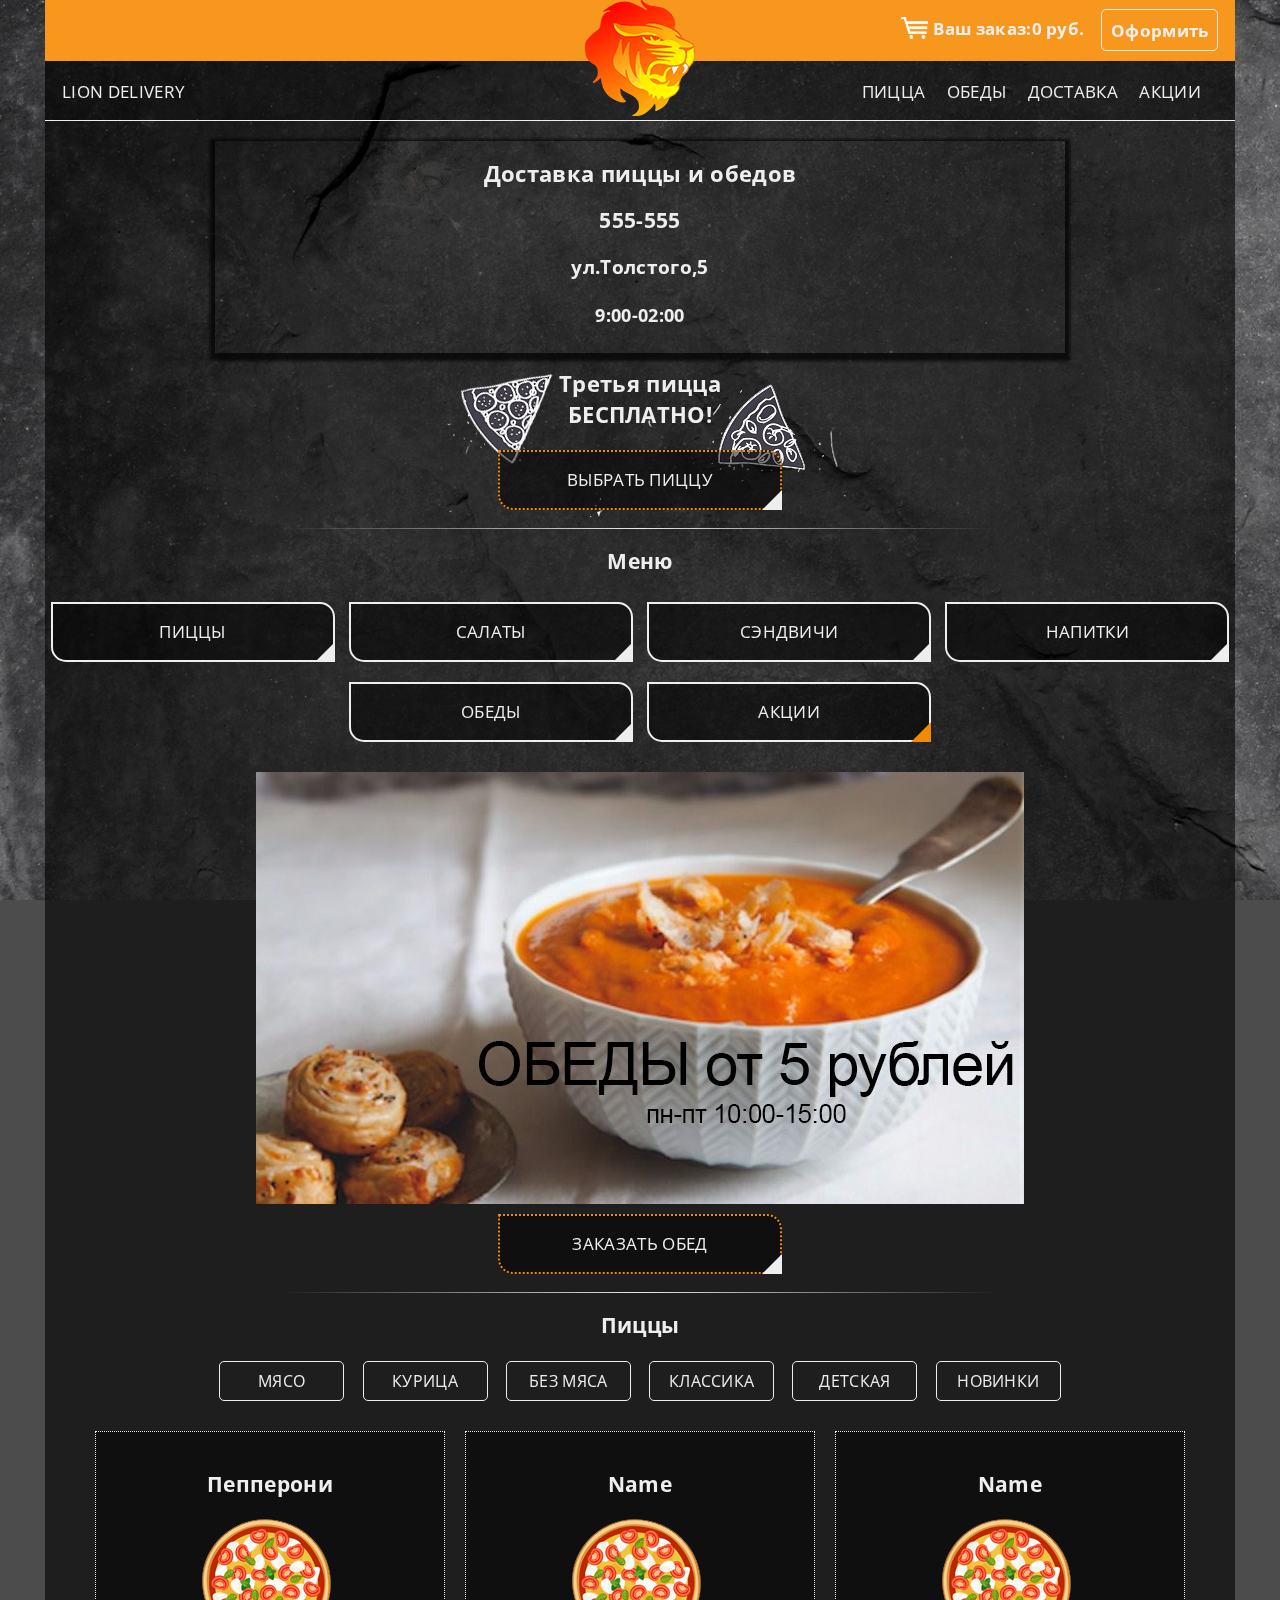
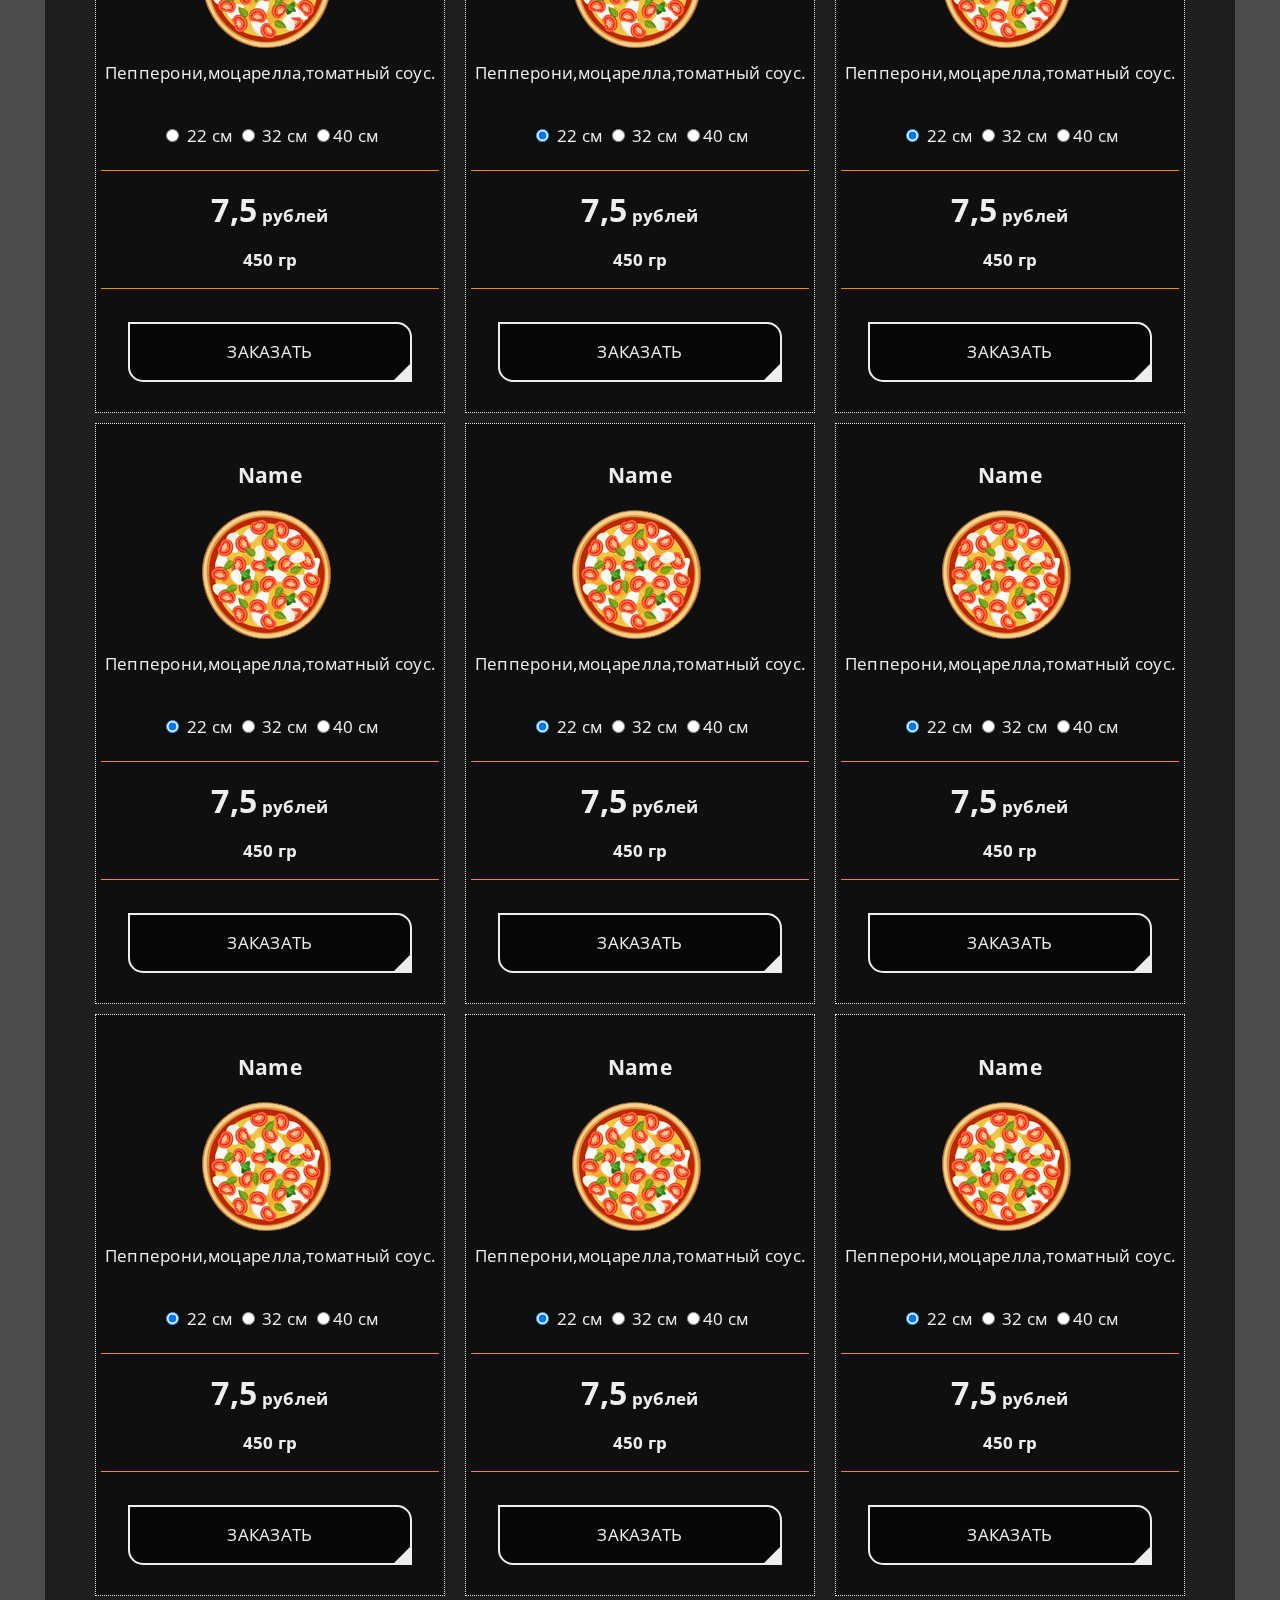
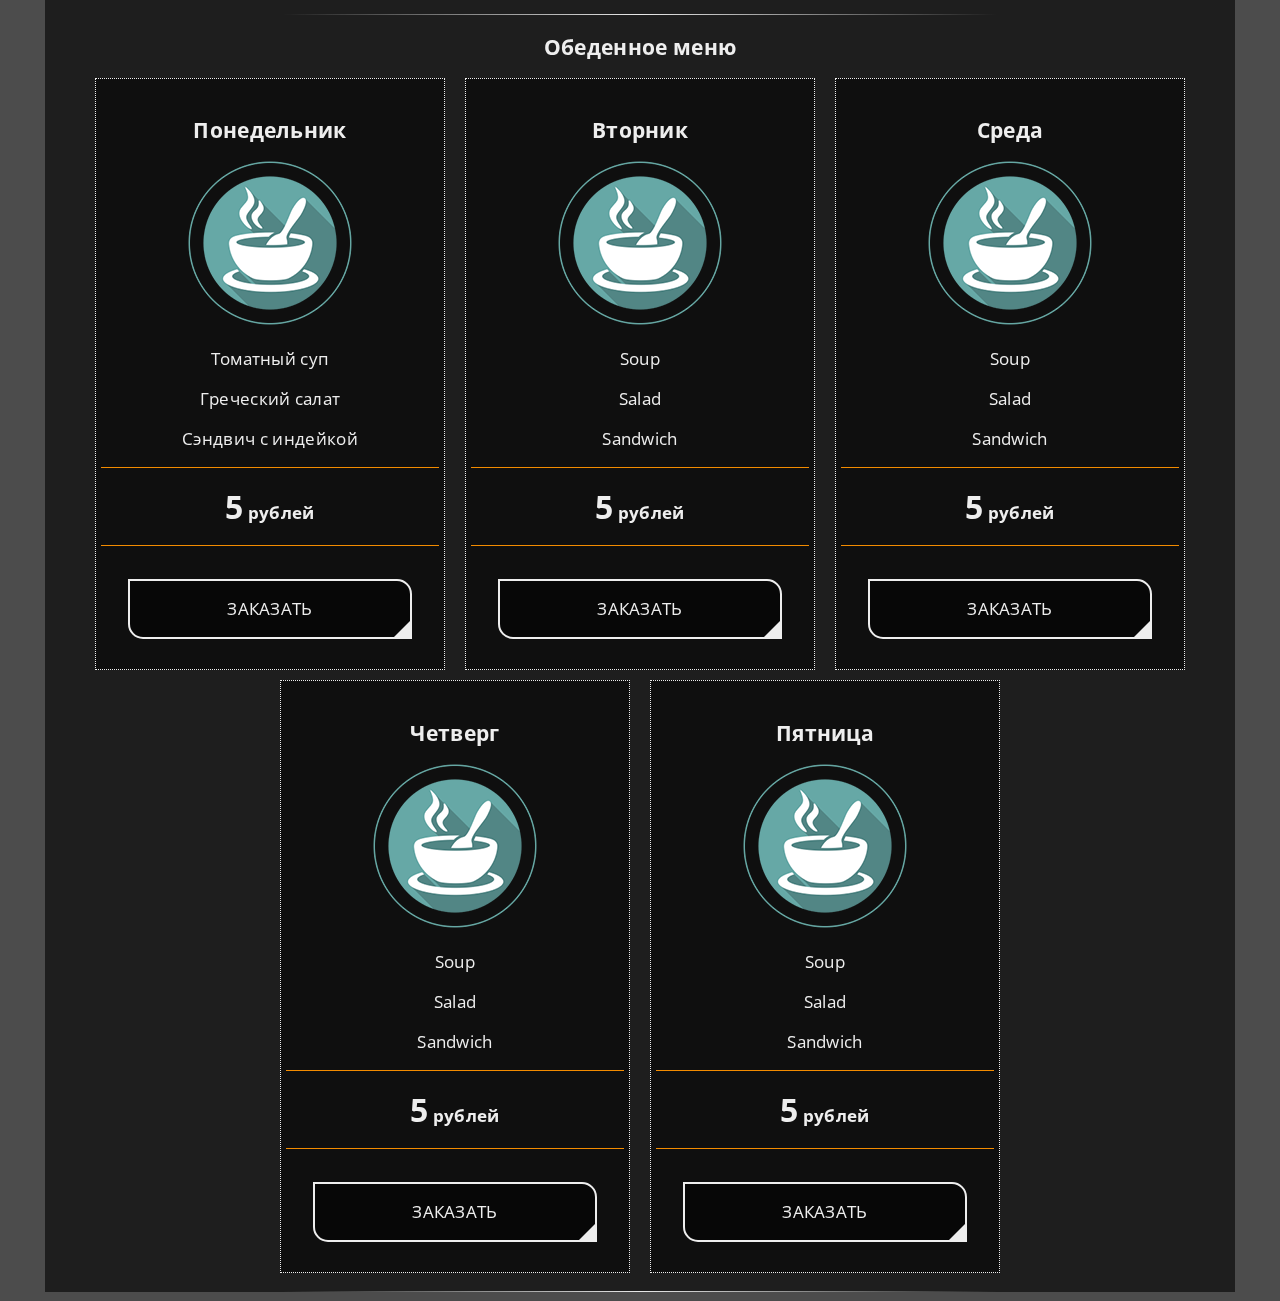
<file: index.html>
<!DOCTYPE html>
<html lang="en">
<head>
  <meta charset="utf-8">

  <!-- Mobile Friendliness -->
  <meta name="viewport" content="width=device-width, initial-scale=1" />

  <!-- media-queries.js (fallback) -->
  <!--[if lt IE 9]>
            <script src="http://css3-mediaqueries-js.googlecode.com/svn/trunk/css3-mediaqueries.js"></script>			
    <![endif]-->

  <!-- html5.js -->
  <!--[if lt IE 9]>
            <script src="http://html5shim.googlecode.com/svn/trunk/html5.js"></script>
    <![endif]-->

  <!-- CSS -->
  <link rel="stylesheet" href="css/main_work.css">
  <!--Web Fonts-->
  <link href="https://fonts.googleapis.com/css?family=Open+Sans" rel="stylesheet">


  <!--Style Fixed Mobile background-->
  <style>
    #bg_image {
    background-size: cover;
    width: 100%;
    height: 100%;
    position: fixed;
    z-index: -9999!important;
    }
    
    @media only screen and (max-width: 639px){
    #bg_image{
    background-image:url(pictures/bg_small.jpg);
    }
    }
    @media only screen and (min-width: 640px){
    #bg_image{
    background-image:url(pictures/bg.jpg);
    }
    }
  </style>
  <!--End Style Fixed Mobile background-->

  <title>Pizza</title>
</head>

<body>

  <!--Fixed Mobile background-->
  <div id="bg_image"> </div>
  <!--End Mobile Fixed bg-->


  <!--Navigation-->

  <div class="cart_nav flexbox right hide">
    <p class="cart"><img src="pictures/cart2.png" alt=""></p>
    <p> <span class="hide">Ваш заказ:</span><span>0</span> руб.</p>
    <p class="checkout"><a href="#">Оформить</a></p>
  </div>


  <div class="menu_nav">
    <nav>
      <input type="checkbox" id="toggle">
      <label class="toggle_menu" for="toggle">Меню</label>
      <div class="logo"><img src="pictures/logo.png" alt=""></div>
      <div class="mobile_cart clearfix"><img src="pictures/cart2.png" alt=""></div>
      <ul class="hide">
        <li class="name hide clearfix"><a href="#">Lion Delivery</a></li>
        <li><a href="#">Пицца</a></li>
        <li><a href="#">Обеды</a></li>
        <li><a href="#">Доставка</a></li>
        <li><a href="#">Акции</a></li>
      </ul>
    </nav>
  </div>


  <!--End Navigation-->

  <!--Content-->

  <main>
    <!--Header-->
    <header>
      <h1>Доставка пиццы и обедов</h1>
      <h2>555-555</h2>
      <h3>ул.Толстого,5</h3>
      <h4>9:00-02:00</h4>
    </header>
    <!--End Header-->


    <!--Banner Pizza-->
    <section class="pizza_banner" id="pizza_banner">
      <h1>Третья пицца <br>БЕСПЛАТНО!</h1>
      <button class="choose_pizza">Выбрать пиццу</button>
    </section>
    <!--End Banner Pizza-->
    <hr>

    <!--Menu Buttons-->

    <section id="menu_buttons">
      <h2>Меню</h2>
      <form action="url">
        <button class="menu_button">Пиццы</button>
        <button class="menu_button">Салаты</button>
        <button class="menu_button">Сэндвичи</button>
        <button class="menu_button">Напитки</button>
        <button class="menu_button">Обеды</button>
        <button class="menu_button specials">Акции</button>
      </form>
    </section>
    <!--End Menu Buttons-->


    <!--Banner Dinner-->
    <div class="dinner_banner">
      <img src="pictures/lunch.jpg" alt="Обеденное меню">
      <br>
      <button class="order_lunch">Заказать обед</button>
    </div>
    <!--End Banner Dinner-->

    <hr>

    <!--Pizza Gallery-->

    <section id="pizza">
      <h2>Пиццы</h2>

      <div class="filter">
        <button class="pizza_type">Мясо</button>
        <button class="pizza_type">Курица</button>
        <button class="pizza_type">Без мяса</button>
        <button class="pizza_type">Классика</button>
        <button class="pizza_type">Детская</button>
        <button class="pizza_type">Новинки</button>
      </div>

      <div class="flexbox center">
        <div class="card">
          <h2>Пепперони</h2>
          <p><img src="pictures/p-1.png" alt="">Пепперони,моцарелла,томатный соус.</p>
          <br>
          <form action="url">
            <input name="p_1" type="radio" value="small"> 22 см
            <input name="p_1" type="radio" value="medium"> 32 см
            <input name="p_1" type="radio" value="large">40 см
          </form>
          <br>
          <div class="param">
            <p> <span class="price">7,5</span> рублей</p>
            <p> <span class="weight">450</span> гр</p>
          </div>
          <br>
          <button class="to_cart">Заказать</button>
        </div>


        <div class="card">
          <h2>Name</h2>
          <p><img src="pictures/p-1.png" alt="">Пепперони,моцарелла,томатный соус.</p>
          <br>
          <form action="url">
            <input name="p_2" type="radio" value="small" checked> 22 см
            <input name="p_2" type="radio" value="medium"> 32 см
            <input name="p_2" type="radio" value="large">40 см
          </form>
          <br>
          <div class="param">
            <p> <span class="price">7,5</span> рублей</p>
            <p> <span class="weight">450</span> гр</p>
          </div>
          <br>
          <button class="to_cart">Заказать</button>
        </div>

        <div class="card">
          <h2>Name</h2>
          <p><img src="pictures/p-1.png" alt="">Пепперони,моцарелла,томатный соус.</p>
          <br>
          <form action="url">
            <input name="p_3" type="radio" value="small" checked> 22 см
            <input name="p_3" type="radio" value="medium"> 32 см
            <input name="p_3" type="radio" value="large">40 см
          </form>
          <br>
          <div class="param">
            <p> <span class="price">7,5</span> рублей</p>
            <p> <span class="weight">450</span> гр</p>
          </div>
          <br>
          <button class="to_cart">Заказать</button>
        </div>

        <div class="card">
          <h2>Name</h2>
          <p><img src="pictures/p-1.png" alt="">Пепперони,моцарелла,томатный соус.</p>
          <br>
          <form action="url">
            <input name="p_4" type="radio" value="small" checked> 22 см
            <input name="p_4" type="radio" value="medium"> 32 см
            <input name="p_4" type="radio" value="large">40 см
          </form>
          <br>
          <div class="param">
            <p> <span class="price">7,5</span> рублей</p>
            <p> <span class="weight">450</span> гр</p>
          </div>
          <br>
          <button class="to_cart">Заказать</button>
        </div>

        <div class="card">
          <h2>Name</h2>
          <p><img src="pictures/p-1.png" alt="">Пепперони,моцарелла,томатный соус.</p>
          <br>
          <form action="url">
            <input name="p_5" type="radio" value="small" checked> 22 см
            <input name="p_5" type="radio" value="medium"> 32 см
            <input name="p_5" type="radio" value="large">40 см
          </form>
          <br>
          <div class="param">
            <p> <span class="price">7,5</span> рублей</p>
            <p> <span class="weight">450</span> гр</p>
          </div>
          <br>
          <button class="to_cart">Заказать</button>
        </div>

        <div class="card">
          <h2>Name</h2>
          <p><img src="pictures/p-1.png" alt="">Пепперони,моцарелла,томатный соус.</p>
          <br>
          <form action="url">
            <input name="p_6" type="radio" value="small" checked> 22 см
            <input name="p_6" type="radio" value="medium"> 32 см
            <input name="p_6" type="radio" value="large">40 см
          </form>
          <br>
          <div class="param">
            <p> <span class="price">7,5</span> рублей</p>
            <p> <span class="weight">450</span> гр</p>
          </div>
          <br>
          <button class="to_cart">Заказать</button>
        </div>

        <div class="card">
          <h2>Name</h2>
          <p><img src="pictures/p-1.png" alt="">Пепперони,моцарелла,томатный соус.</p>
          <br>
          <form action="url">
            <input name="p_7" type="radio" value="small" checked> 22 см
            <input name="p_7" type="radio" value="medium"> 32 см
            <input name="p_7" type="radio" value="large">40 см
          </form>
          <br>
          <div class="param">
            <p> <span class="price">7,5</span> рублей</p>
            <p> <span class="weight">450</span> гр</p>
          </div>
          <br>
          <button class="to_cart">Заказать</button>
        </div>

        <div class="card">
          <h2>Name</h2>
          <p><img src="pictures/p-1.png" alt="">Пепперони,моцарелла,томатный соус.</p>
          <br>
          <form action="url">
            <input name="p_8" type="radio" value="small" checked> 22 см
            <input name="p_8" type="radio" value="medium"> 32 см
            <input name="p_8" type="radio" value="large">40 см
          </form>
          <br>
          <div class="param">
            <p> <span class="price">7,5</span> рублей</p>
            <p> <span class="weight">450</span> гр</p>
          </div>
          <br>
          <button class="to_cart">Заказать</button>
        </div>

        <div class="card">
          <h2>Name</h2>
          <p><img src="pictures/p-1.png" alt="">Пепперони,моцарелла,томатный соус.</p>
          <br>
          <form action="url">
            <input name="p_9" type="radio" value="small" checked> 22 см
            <input name="p_9" type="radio" value="medium"> 32 см
            <input name="p_9" type="radio" value="large">40 см
          </form>
          <br>
          <div class="param">
            <p> <span class="price">7,5</span> рублей</p>
            <p> <span class="weight">450</span> гр</p>
          </div>
          <br>
          <button class="to_cart">Заказать</button>
        </div>

      </div>
    </section>
    <!--End Pizza Gallery-->

    <!--Dinner Gallery-->
    <hr>
    <section id="dinner">
      <h2>Обеденное меню</h2>

      <div class="flexbox center">

        <div class="card">
          <h2>Понедельник</h2>
          <img src="pictures/dinner.png" alt="">
          <div class="dinner_menu">
            <p>Томатный суп</p>
            <p>Греческий салат</p>
            <p>Сэндвич с индейкой</p>
          </div>
          <div class="param">
            <p><span class="price">5</span> рублей</p>
          </div>
          <br>
          <button class="to_cart">Заказать</button>
        </div>


        <div class="card">
          <h2>Вторник</h2>
          <img src="pictures/dinner.png" alt="">
          <div class="dinner_menu">
            <p>Soup</p>
            <p>Salad</p>
            <p>Sandwich</p>
          </div>
          <div class="param">
            <p><span class="price">5</span> рублей</p>
          </div>
          <br>
          <button class="to_cart">Заказать</button>
        </div>

        <div class="card">
          <h2>Среда</h2>
          <img src="pictures/dinner.png" alt="">
          <div class="dinner_menu">
            <p>Soup</p>
            <p>Salad</p>
            <p>Sandwich</p>
          </div>
          <div class="param">
            <p><span class="price">5</span> рублей</p>
          </div>
          <br>
          <button class="to_cart">Заказать</button>
        </div>

        <div class="card">
          <h2>Четверг</h2>
          <img src="pictures/dinner.png" alt="">
          <div class="dinner_menu">
            <p>Soup</p>
            <p>Salad</p>
            <p>Sandwich</p>
          </div>
          <div class="param">
            <p><span class="price">5</span> рублей</p>
          </div>
          <br>
          <button class="to_cart">Заказать</button>
        </div>

        <div class="card">
          <h2>Пятница</h2>
          <img src="pictures/dinner.png" alt="">
          <div class="dinner_menu">
            <p>Soup</p>
            <p>Salad</p>
            <p>Sandwich</p>
          </div>
          <div class="param">
            <p><span class="price">5</span> рублей</p>
          </div>
          <br>
          <button class="to_cart">Заказать</button>
        </div>

      </div>
    </section>

    <!--End Dinner Gallery-->
    <hr>


  </main>

  <!--End Content-->

  <footer></footer>


  <script src="https://ajax.googleapis.com/ajax/libs/jquery/3.1.1/jquery.min.js"></script>
  <script>
    $(window).scroll(function(){
    //Header
    if($(window).scrollTop()>= 100){
       $('.cart_nav').addClass('fixed');
    }
    else {
    	$('.cart_nav').removeClass('fixed');
    }
    });
  </script>

</body>

</html>
</file>
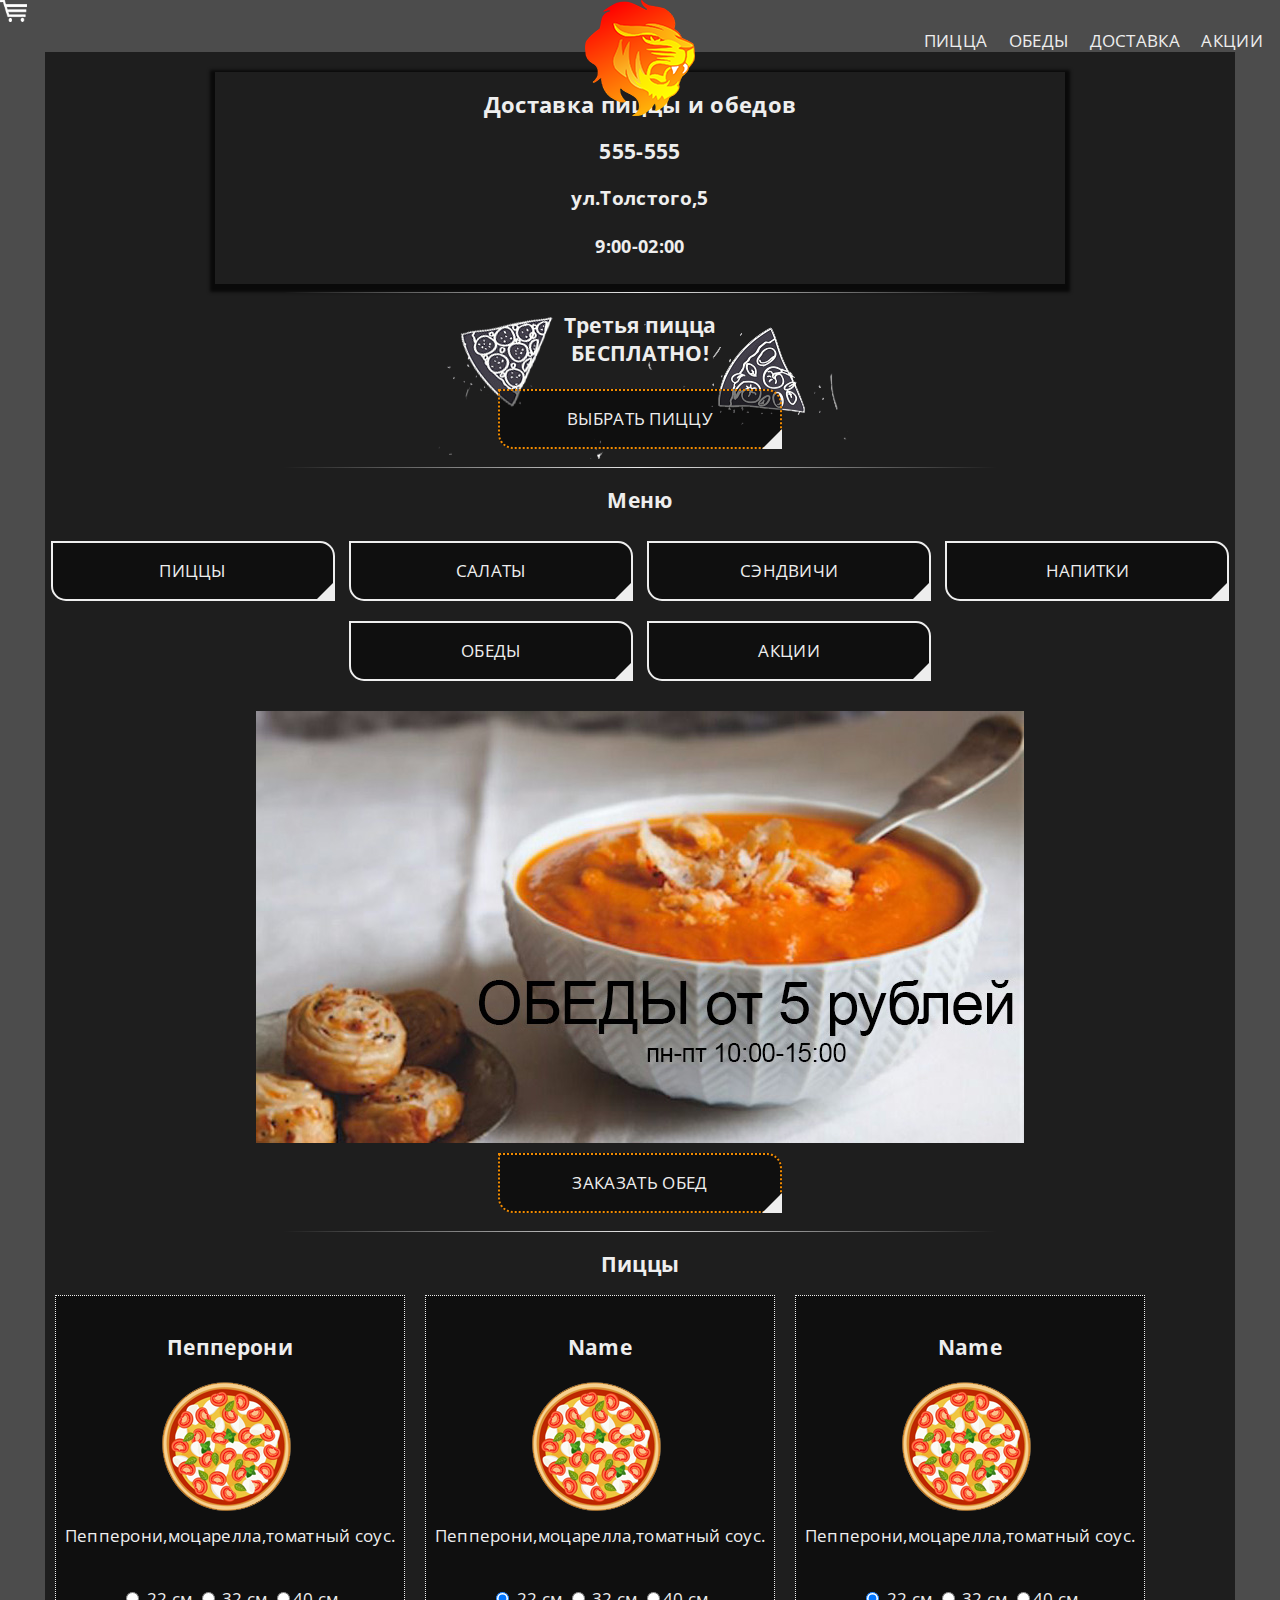
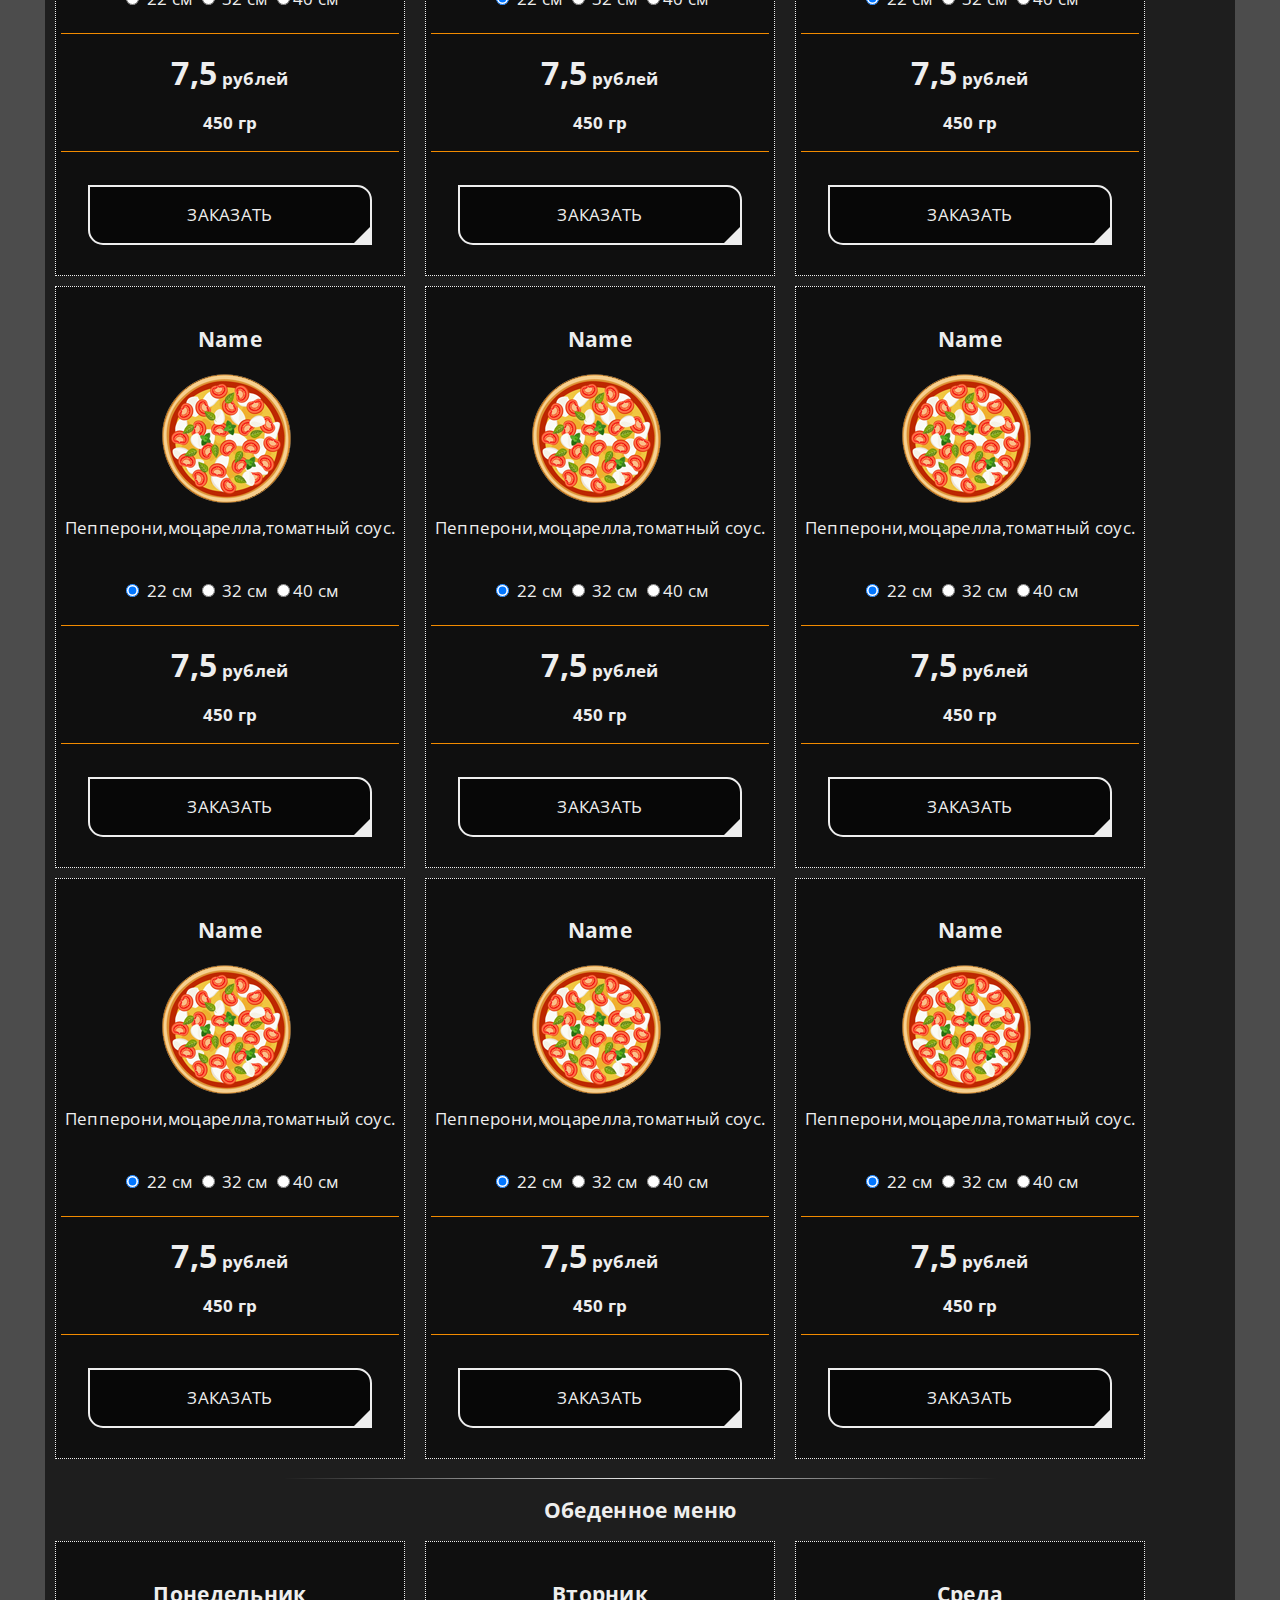
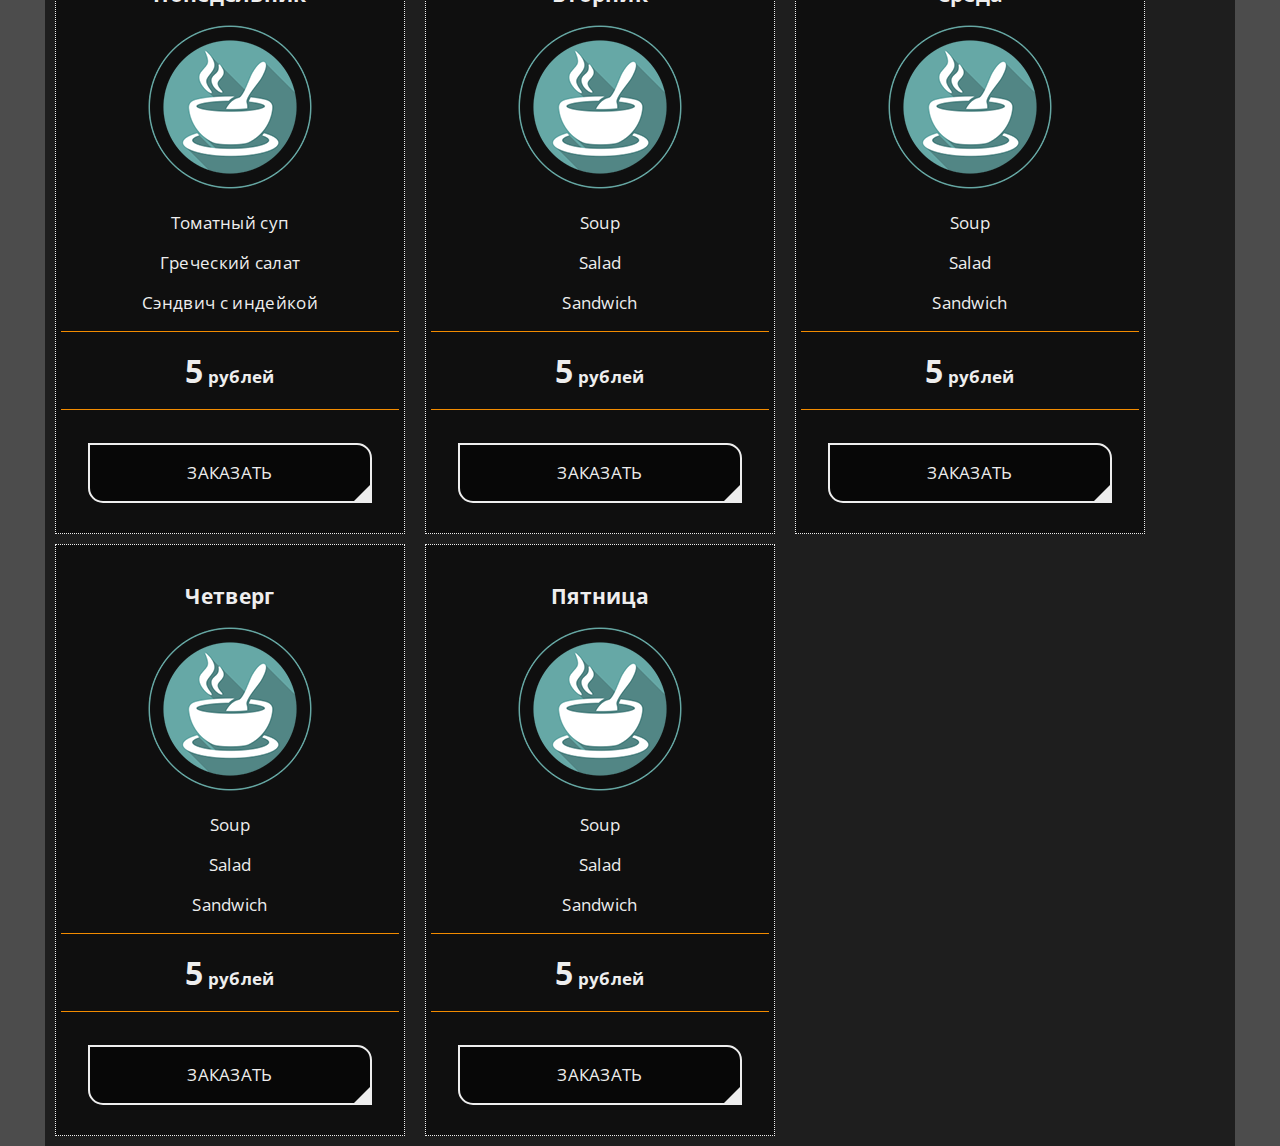
<file: index_work.html>
<!DOCTYPE html>
<html lang="en">
<head>
<meta charset="utf-8">

<!-- Mobile Friendliness -->
<meta name="viewport" content="width=device-width, initial-scale=1"/>
<!-- CSS -->
<link rel="stylesheet" href="css/main_work.css">
<!--Web Fonts-->
<link href="https://fonts.googleapis.com/css?family=Open+Sans" rel="stylesheet">

<style>
@media only screen and (max-width: 768px){
#bg_image {
background-image:url(pictures/bg_small.jpg);
background-size: cover;
width: 100%;
height: 100%;
position: fixed;
z-index: -9999!important;
}
}
</style>

<title>Pizza</title>
</head>

  <body>

<!--Fixed Mobile background-->
<div id="bg_image"> </div>
<!--End Mobile Fixed bg-->

<!--Navigation-->

  <div class="logo"><a href="#"><img src="pictures/logo.png"></a>
   </div>

<nav>
<input type="checkbox" id="toggle">
    <label class="toggle_menu" for="toggle">Меню</label>
    <div class="cart clearfix"><img src="pictures/cart2.png"></div>
  <ul class="hide">
      <li><a href="#">Пицца</a></li>
      <li><a href="#">Обеды</a></li>
      <li><a href="#">Доставка</a></li>
      <li class="special"><a href="#">Акции</a></li> 

    </ul>
</nav>

<!--End Navigation-->

<!--Content-->

<main>
<!--Header-->
<header>
<h1>Доставка пиццы и обедов</h1>
<h2>555-555</h2>
<h3>ул.Толстого,5</h3>
<h4>9:00-02:00</h4>
</header>
<!--End Header-->
<hr>

<!--Banner Pizza-->
<section class="pizza_banner" id="pizza_free">
<h2>Третья пицца <br>БЕСПЛАТНО!</h2>
<button class="choose_pizza">Выбрать пиццу</button>
</section>
<!--End Banner Pizza-->
<hr>

<!--Menu Buttons-->

<section id="menu_buttons"> 
<h2>Меню</h2>
 <form action="url">
<button class="menu_button">Пиццы</button>
<button class="menu_button">Салаты</button>
<button class="menu_button">Сэндвичи</button>
<button class="menu_button">Напитки</button>
<button class="menu_button">Обеды</button>
<button class="menu_button">Акции</button>
 </form>
</section>
<!--End Menu Buttons-->


<!--Banner Dinner-->
<div class="dinner_banner">
<img src="pictures/lunch.jpg" alt="Обеденное меню">
<br>
<button class="order_lunch">Заказать обед</button>
</div>
<!--End Banner Dinner-->

<hr>

<!--Pizza Gallery-->

<section id="pizza">
<h2>Пиццы</h2>


<div class="flexbox">

<div class="card">
<h2>Пепперони</h2>
<p><img src="pictures/p-1.png">Пепперони,моцарелла,томатный соус.</p>
<br>
  <form action="url">
    <input  name="p_1" type="radio" value="small"> 22 см
    <input  name="p_1" type="radio" value="medium" > 32 см
    <input  name="p_1" type="radio" value="large">40 см
  </form> 
<br>
<div class="param">
<p> <span class="price">7,5</span> рублей</p>
<p> <span class="weight">450</span> гр</p>
</div>
<br>
<button class="to_cart">Заказать</button>
</div>


<div class="card">
<h2>Name</h2>
<p><img src="pictures/p-1.png">Пепперони,моцарелла,томатный соус.</p>
 <br>
 <form action="url">
    <input  name="p_2" type="radio" value="small" checked> 22 см
    <input  name="p_2" type="radio" value="medium" > 32 см
    <input  name="p_2" type="radio" value="large">40 см
  </form> 
<br>
<div class="param">
<p> <span class="price">7,5</span> рублей</p>
<p> <span class="weight">450</span> гр</p>
</div>
<br>
<button class="to_cart">Заказать</button>
</div>

<div class="card">
<h2>Name</h2>
<p><img src="pictures/p-1.png">Пепперони,моцарелла,томатный соус.</p>
 <br>
 <form action="url">
    <input  name="p_3" type="radio" value="small" checked> 22 см
    <input  name="p_3" type="radio" value="medium" > 32 см
    <input  name="p_3" type="radio" value="large">40 см
  </form> 
<br>
<div class="param">
<p> <span class="price">7,5</span> рублей</p>
<p> <span class="weight">450</span> гр</p>
</div>
<br>
<button class="to_cart">Заказать</button>
</div>

<div class="card">
<h2>Name</h2>
<p><img src="pictures/p-1.png">Пепперони,моцарелла,томатный соус.</p>
 <br>
 <form action="url">
    <input  name="p_4" type="radio" value="small" checked> 22 см
    <input  name="p_4" type="radio" value="medium" > 32 см
    <input  name="p_4" type="radio" value="large">40 см
  </form> 
<br>
<div class="param">
<p> <span class="price">7,5</span> рублей</p>
<p> <span class="weight">450</span> гр</p>
</div>
<br>
<button class="to_cart">Заказать</button>
</div>

<div class="card">
<h2>Name</h2>
<p><img src="pictures/p-1.png">Пепперони,моцарелла,томатный соус.</p>
 <br>
 <form action="url">
    <input  name="p_5" type="radio" value="small" checked> 22 см
    <input  name="p_5" type="radio" value="medium" > 32 см
    <input  name="p_5" type="radio" value="large">40 см
  </form> 
<br>
<div class="param">
<p> <span class="price">7,5</span> рублей</p>
<p> <span class="weight">450</span> гр</p>
</div>
<br>
<button class="to_cart">Заказать</button>
</div>

<div class="card">
<h2>Name</h2>
<p><img src="pictures/p-1.png">Пепперони,моцарелла,томатный соус.</p>
 <br>
 <form action="url">
    <input  name="p_6" type="radio" value="small" checked> 22 см
    <input  name="p_6" type="radio" value="medium" > 32 см
    <input  name="p_6" type="radio" value="large">40 см
  </form> 
<br>
<div class="param">
<p> <span class="price">7,5</span> рублей</p>
<p> <span class="weight">450</span> гр</p>
</div>
<br>
<button class="to_cart">Заказать</button>
</div>

<div class="card">
<h2>Name</h2>
<p><img src="pictures/p-1.png">Пепперони,моцарелла,томатный соус.</p>
 <br>
 <form action="url">
    <input  name="p_7" type="radio" value="small" checked> 22 см
    <input  name="p_7" type="radio" value="medium" > 32 см
    <input  name="p_7" type="radio" value="large">40 см
  </form> 
<br>
<div class="param">
<p> <span class="price">7,5</span> рублей</p>
<p> <span class="weight">450</span> гр</p>
</div>
<br>
<button class="to_cart">Заказать</button>
</div>

<div class="card">
<h2>Name</h2>
<p><img src="pictures/p-1.png">Пепперони,моцарелла,томатный соус.</p>
 <br>
 <form action="url">
    <input  name="p_8" type="radio" value="small" checked> 22 см
    <input  name="p_8" type="radio" value="medium" > 32 см
    <input  name="p_8" type="radio" value="large">40 см
  </form> 
<br>
<div class="param">
<p> <span class="price">7,5</span> рублей</p>
<p> <span class="weight">450</span> гр</p>
</div>
<br>
<button class="to_cart">Заказать</button>
</div>

<div class="card">
<h2>Name</h2>
<p><img src="pictures/p-1.png">Пепперони,моцарелла,томатный соус.</p>
 <br>
 <form action="url">
    <input  name="p_9" type="radio" value="small" checked> 22 см
    <input  name="p_9" type="radio" value="medium" > 32 см
    <input  name="p_9" type="radio" value="large">40 см
  </form> 
<br>
<div class="param">
<p> <span class="price">7,5</span> рублей</p>
<p> <span class="weight">450</span> гр</p>
</div>
<br>
<button class="to_cart">Заказать</button>
</div>

 </div>
</section>
<!--End Pizza Gallery-->

<!--Dinner Gallery-->
<hr>
<section id="dinner">
<h2>Обеденное меню</h2>

<div class="flexbox">

<div class="card">
<h2>Понедельник</h2>
<img src="pictures/dinner.png">
<div class="dinner_menu">
<p>Томатный суп</p>
<p>Греческий салат</p>
<p>Сэндвич с индейкой</p>
</div>
<div class="param">
<p><span class="price">5</span> рублей</p>
</div>
<br>
<button class="to_cart">Заказать</button>
</div>


<div class="card">
<h2>Вторник</h2>
<img src="pictures/dinner.png">
<div class="dinner_menu">
<p>Soup</p>
<p>Salad</p>
<p>Sandwich</p>
</div>
<div class="param">
<p><span class="price">5</span> рублей</p>
</div>
<br>
<button class="to_cart">Заказать</button>
</div>

<div class="card">
<h2>Среда</h2>
<img src="pictures/dinner.png">
<div class="dinner_menu">
<p>Soup</p>
<p>Salad</p>
<p>Sandwich</p>
</div>
<div class="param">
<p><span class="price">5</span> рублей</p>
</div>
<br>
<button class="to_cart">Заказать</button>
</div>

<div class="card">
<h2>Четверг</h2>
<img src="pictures/dinner.png">
<div class="dinner_menu">
<p>Soup</p>
<p>Salad</p>
<p>Sandwich</p>
</div>
<div class="param">
<p><span class="price">5</span> рублей</p>
</div>
<br>
<button class="to_cart">Заказать</button>
</div>

<div class="card">
<h2>Пятница</h2>
<img src="pictures/dinner.png">
<div class="dinner_menu">
<p>Soup</p>
<p>Salad</p>
<p>Sandwich</p>
</div>
<div class="param">
<p><span class="price">5</span> рублей</p>
</div>
<br>
<button class="to_cart">Заказать</button>
</div>

</div>
</section>

<!--End Dinner Gallery-->





</main>

<!--End Content-->

<footer></footer>

     

  
<script src="https://ajax.googleapis.com/ajax/libs/jquery/3.1.1/jquery.min.js"></script>  
   
  </body>
</html>
</file>
<file: css/main_work.css>
/*General Style */

* {
  box-sizing: border-box;
}

body {
  width: 100%;
  margin: 0;
  background-color: #333;
  background-color: rgba(0, 0, 0, 0.7);
  color: #eee;
  letter-spacing: 0.02rem;
  font-family: "Open Sans", sans-serif;
  font-size: 17px;
}

p{
  vertical-align: middle
}

img {
  max-width: 100%;
  height: auto;
}

header {
  color: #eee;
  text-align: center;
  width: 90%;
  margin: 0 auto;
  padding: 2px;
  box-shadow: 0 3px 3px 5px rgba(0,0,0,0.7);
}

h1 {
  font-size: 1.4rem;
}

h2 {
  font-size: 1.3rem;
}

h3 {
  font-size: 1.2rem;
}

h4 {
  font-size: 1.1rem;
}

hr {
  width: 60%;
  border: 0;
  height: 1px;
  background-image: -webkit-linear-gradient(left, rgba(255, 255, 255, 0), rgba(255, 255, 255, 0.9), rgba(255, 255, 255, 0));
  background-image: linear-gradient(to right, rgba(255, 255, 255, 0), rgba(255, 255, 255, 0.9), rgba(255, 255, 255, 0));
}

.clearfix:before {
  content: "";
  display: table;
}
.clearfix:after {
  content: "";
  display: table;
  clear: both;
}

main {
  max-width: 70em;
  margin: 0 auto;
  padding: 20px 0 0 0;
  text-align: center;
  background-color: #333;
  background-color: rgba(0, 0, 0, 0.6);
}

.menu_nav {
  max-width: 70em;
  margin: 0 auto;
  background-color: #333;
  background-color: rgba(0, 0, 0, 0.7);
  border-bottom: 0.3px solid;
  z-index: 999;
}

.cart_nav {
  background-color: #F8971D;
  font-weight: 700;
  max-width: 70em;
  margin: 0 auto;
}

.fixed {
  display: block;
  position: fixed;
  top: auto;
  bottom: 0;
  right: 0;
  left: 0;
  z-index: 999;
  width: 100%;
}

.checkout a {
  padding: 0.5em;
  margin: 1em;
  border: 1px solid;
  border-radius: 5px;
}
.checkout a:hover {
  background-color: #333;
  background-color: rgba(0, 0, 0, 0.5);
}

input[type=checkbox], label, .mobile_cart {
  display: none;
}

ul {
  list-style: none;
  padding: 0;
  margin: 0;
}

a {
  text-decoration: none;
  color: #eee;
  position: relative;
  vertical-align: middle;
}
.menu_nav a:after {
  content: "";
  position: absolute;
  bottom: 0;
  left: 0;
  width: 0;
  border-bottom: 2px solid #eee;
  -webkit-transition: 0.3s;
  transition: 0.3s;
}
.menu_nav a:hover:after {
  width: 100%;
}

.pizza_banner {
  background: url(../pictures/banner_pizza.png) 50% 0 no-repeat;
}

.dinner_banner {
  margin-top: 20px;
}

.logo {
  position: absolute;
  margin: 0;
  left: 50%;
  top: 0;
  transform: translate(-50%, 0);
}

/*End General Style */

/*Responsive flexbox grid */
.flexbox {
  display: -webkit-box;
  display: -ms-flexbox;
  display: flex;
  -ms-flex-wrap: wrap;
  flex-wrap: wrap;
}
.center{
  -webkit-box-pack: center;
  -ms-flex-pack: center;
  justify-content: center;
}

.right{
  -webkit-box-pack: end;
  -ms-flex-pack: end;
  justify-content: flex-end;
}

/*End Responsive flexbox grid */

/*Item Card Style */
.card {
  width: 350px;
  background-color: #333;
  background-color: rgba(0, 0, 0, 0.5);
  padding: 20px 5px;
  border: 1px dotted #eee;
  margin-left: 10px;
  margin-right: 10px;
  margin-bottom: 10px;
}

.param {
  border-top: 1px solid #f28b00;
  border-bottom: 1px solid #f28b00;
  font-weight: bold;
}

.price {
  font-size: 2rem;
}

/*Item Card Style */

/*Buttons Style */
button {
  width: 284px;
  height: 60px;
  margin: 10px 5px;
  background-color: #333;
  background-color: rgba(0, 0, 0, 0.5);
  border: 2px solid #eee;
  color: #eee;
  cursor: pointer;
  font-family: "Open Sans", sans-serif;
  font-size: 17px;
  line-height: 24px;
  letter-spacing: 0.02rem;
  border-radius: 0 15px 15px;
  position: relative;
  text-transform: uppercase;
}
button:before {
  content: "";
  position: absolute;
  right: -2px;
  bottom: -2px;
  width: 0;
  height: 0;
  border-style: solid;
  border-width: 0 0 20px 20px;
  border-color: transparent transparent #eee transparent;
  z-index: 1;
}

.specials:before {
  border-color: transparent transparent #f28b00 transparent;
}

.pizza_type {
  width: 125px;
  height: 40px;
  background-color: transparent;
  margin: 5px 7px;
  font-size: 16px;
  border: 1px solid;
  border-radius: 5px;
}
.pizza_type:before {
  border-color: transparent;
}

button:hover, button:active {
  border-color: #f28b00;
}

.order_lunch, .choose_pizza {
  border: 2px dotted #eee;
  border-color: #f28b00;
  margin-top: 5px;
}

.order_lunch:hover, .order_lunch:active,
.choose_pizza:hover, .choose_pizza:active,
.type:hover, .type:active{
  border: 2px solid #eee;
  border-color: #eee;
}

/*Removing 1-column buttons */
@media screen and (max-width: 910px) {
  .menu_button, .pizza_type {
    width: 43%;
    margin: 0.5em;
  }
}

/*End Buttons Style */

/*Mobile and Tablet Media Query */
@media screen and (max-width: 768px) {
  .hide {
    display: none;
  }

  .logo {
    width: 60px;
  }

  .toggle_menu {
    margin: 10px 0 10px 15px;
    padding: 0.5em;
    display: inline-block;
    color: #eee;
    border: 1.5px solid;
    border-radius: 5px;
    cursor: pointer;
    text-transform: uppercase;
    -webkit-user-select: none;
    user-select: none;
    -moz-user-select: none;
    -ms-user-select: none;
  }

  input[type=checkbox]:checked ~ ul {
    display: block;
    text-align: center;
    padding: 0;
    text-transform: uppercase;
  }

  .menu_nav li {
    border-top: 1px dotted #eee;
    padding: 1em 0;
  }
  .menu_nav li:hover, .menu_nav li:active {
    background-color: rgba(0, 0, 0, 0.5);
  }

  .mobile_cart {
    margin: 15px 15px 10px 0;
    display: block;
    float: right;
    cursor: pointer;
  }

  .special {
    background-color: #f28b00;
    background-color: rgba(242, 139, 0, 0.7);
    border-bottom: none;
  }
}
/*End Mobile Nav */

/*Layout for Bigger Screen */
@media screen and (min-width: 768px) {

  .menu_nav {
    padding: 1em;
  }
  
  .cart{
    width: 27px;
    margin-right: 5px
  }
  ul{
    text-align: end
  }
  li {
    margin-right: 1em;
    text-transform: uppercase;
    display: inline;
  }
  header{
    max-width: 50em
  }
  .name {
    float: left;
  }

  .filter{
    margin-bottom: 1.5em;
  }
 
}
/*End Layout for Bigger Screen */
</file>
